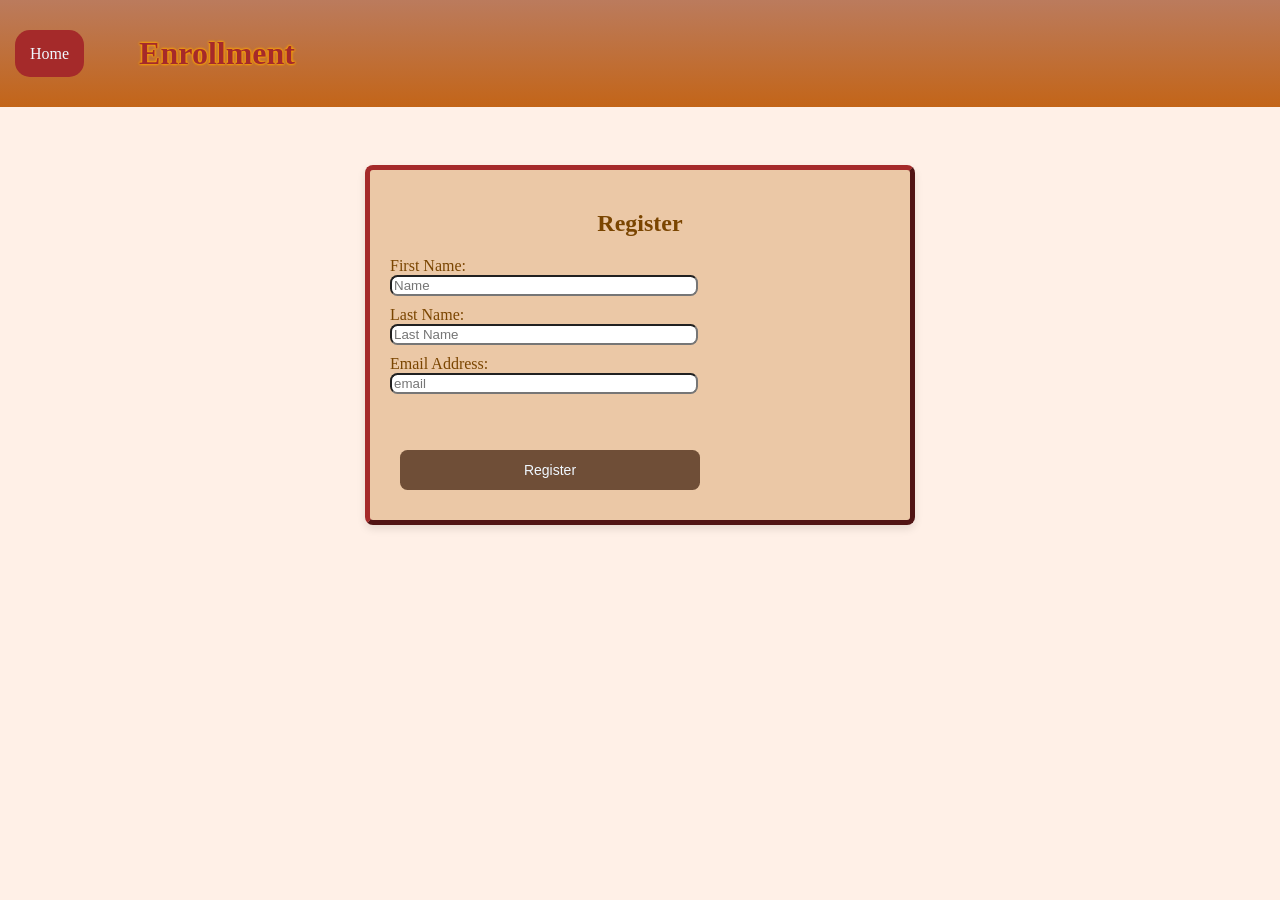
<file: EnrollPage.html>
<!DOCTYPE html>

<html lang="en" xmlns="http://www.w3.org/1999/xhtml">
<head>
    <meta charset="utf-8">
    <meta name="viewport" content="width=device-width, initial-scale=1.0">
    <title>Training Enrollment</title>
    <link href="style.css" rel="stylesheet">
    <link href="https://cdnjs.cloudflare.com/ajax/libs/font-awesome/4.7.0/css/font-awesome.min.css" rel="stylesheet">
</head>
<body>
    <div class="header">
     <div class="Button_sect">
     <a href="Index.html">Home</a>
     </div>
     <h1 id="PageTitle">Enrollment</h1>
    </div>
    <br>
    <div class="SoloItems registration-form">
        <h2>Register</h2>
        <form action="ThankYou.html" method="post" enctype="text/plain">
            <label for="fname">First Name:</label>
            <input id="fname" type="text" name="name" placeholder="Name" required>
            
            <label for="lname">Last Name:</label>
            <input id="lname" type="text" name="lastname" placeholder="Last Name" required>

            <label for="email">Email Address:</label>
            <input id="email" type="email" name="email" placeholder="email">
            <br><br>
            <button type="submit">Register</button>
        </form>
    </div>
</body>
</html>
</file>
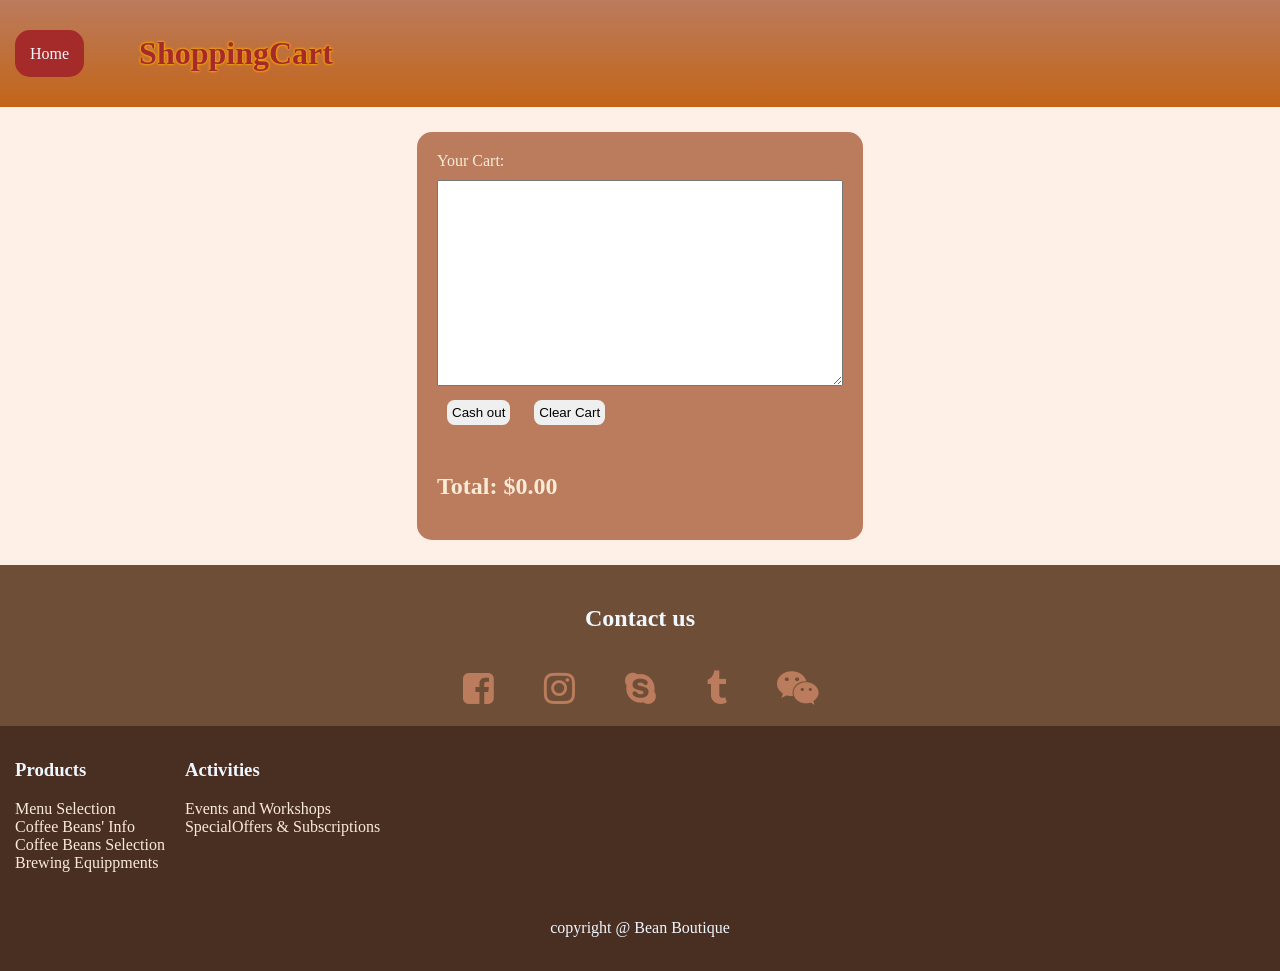
<file: ShoppingCart.html>
﻿<!DOCTYPE html>

<html lang="en" xmlns="http://www.w3.org/1999/xhtml">
<head>
    <meta charset="utf-8">
    <meta name="viewport" content="width=device-width, initial-scale=1.0">
    <title>ShoppingCart</title>
    <link href="style.css" rel="stylesheet">
    <link href="https://cdnjs.cloudflare.com/ajax/libs/font-awesome/4.7.0/css/font-awesome.min.css" rel="stylesheet">
</head>
<body>
    <div class="header">
     <div class="Button_sect">
     <a href="Index.html">Home</a>
     </div>
     <h1 id="PageTitle">ShoppingCart</h1>
    </div>
    <div class="floating_items">
    <div id="Cart">
    <form id="checkout-form" onsubmit="cashOut(event)">
     <label for="cart-contents">Your Cart:</label>
     <div id="status-indicators"></div>
     <textarea id="cart-contents" name="message" readonly></textarea>
     
     <div class="cart-buttons">
     <input type="submit" value="Cash out">
     <button type="button" onclick="clearCart()">Clear Cart</button>
     </div>
    </form><br>
        <h2 id="total-display">Total: $0.00</h2>
    </div>
    </div>
   <div class="footer">
        <h2>Contact us</h2>
        <br>
        <div class="footericons">
        <i class="fa fa-facebook-square"></i>
        <i class="fa fa-instagram"></i>
        <i class="fa fa-skype"></i>
        <i class="fa fa-tumblr"></i>
        <i class="fa fa-wechat"></i>
        </div>
    </div>
    <div class="Bottomnavi">
        <div class="navilist">
            <div class="Products">
                <h3>Products</h3>
                <ul>
                    <li><a href="MenuSelection.html">Menu Selection</a></li>
                    <li><a href="Coffee_Beans'_Info.html">Coffee Beans' Info</a></li>
                    <li><a href="CoffeeBeansSelection.html">Coffee Beans Selection</a></li>
                    <li><a href="BrewingEquippments.html">Brewing Equippments</a></li>
                </ul>
            </div>
            <div class="Activities">
                <h3>Activities</h3>
                <ul>
                    <li><a href="Events&Workshops.html">Events and Workshops</a></li>
                    <li><a href="SpecialOffers&Subscriptions.html">SpecialOffers & Subscriptions</a></li>
                </ul>
            </div>
        </div>
        <p>copyright @ Bean Boutique</p><br>
    </div>
    <script src="app.js"></script>
    <noscript>You need to enable JavaScript to view the full site.</noscript>
</body>
</html>
</file>
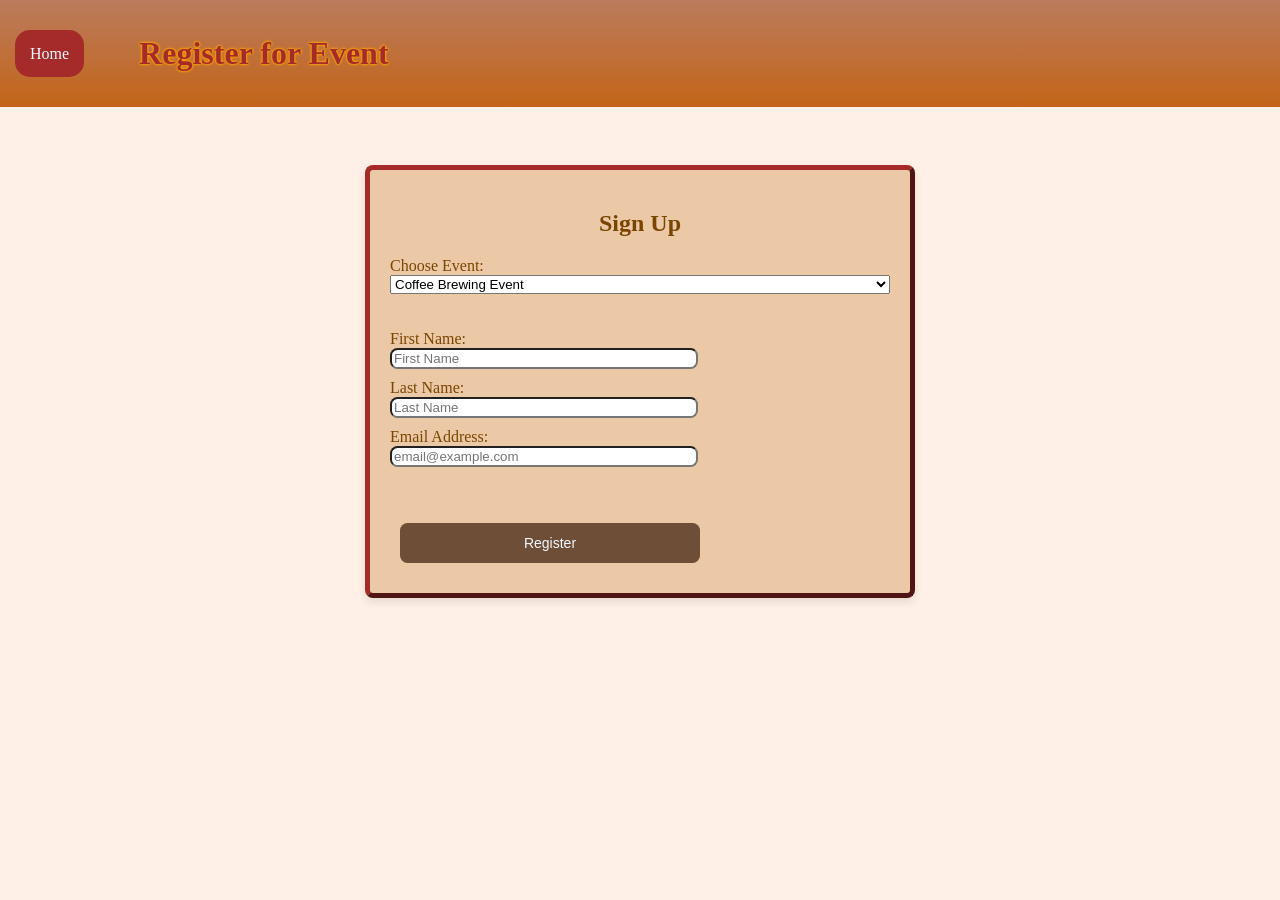
<file: SignUpPage.html>
<!DOCTYPE html>

<html lang="en" xmlns="http://www.w3.org/1999/xhtml">
<head>
    <meta charset="utf-8">
    <meta name="viewport" content="width=device-width, initial-scale=1.0">
    <title>Register for Events</title>
    <link href="style.css" rel="stylesheet">
    <link href="https://cdnjs.cloudflare.com/ajax/libs/font-awesome/4.7.0/css/font-awesome.min.css" rel="stylesheet">
</head>
<body>
    <div class="header">
     <div class="Button_sect">
     <a href="Index.html">Home</a>
     </div>
     <h1 id="PageTitle">Register for Event</h1>
    </div>
    <br>
    <div class="SoloItems registration-form">
        <h2>Sign Up</h2>
        <form action="ThankYou.html" method="post" enctype="text/plain">
        <label for="Event">Choose Event: </label>
        <select id="Event" name="Event">
            <option value="CoffeeBrewingEvent">Coffee Brewing Event</option>
            <option value="TastingEvent">Coffee Tasting Event</option>
        </select>
        
        <br><br>
        <label for="fname">First Name:</label>
        <input type="text" id="fname" name="name" placeholder="First Name" required>
        
        <label for="lname">Last Name:</label>
        <input type="text" id="lname" name="lastname" placeholder="Last Name" required>
        
        <label for="email">Email Address:</label>
        <input type="email" id="email" name="email" placeholder="email@example.com" required>
        
        <br><br>
        <button type="submit">Register</button>
    </form>
</div>
</body>
</html>
</file>
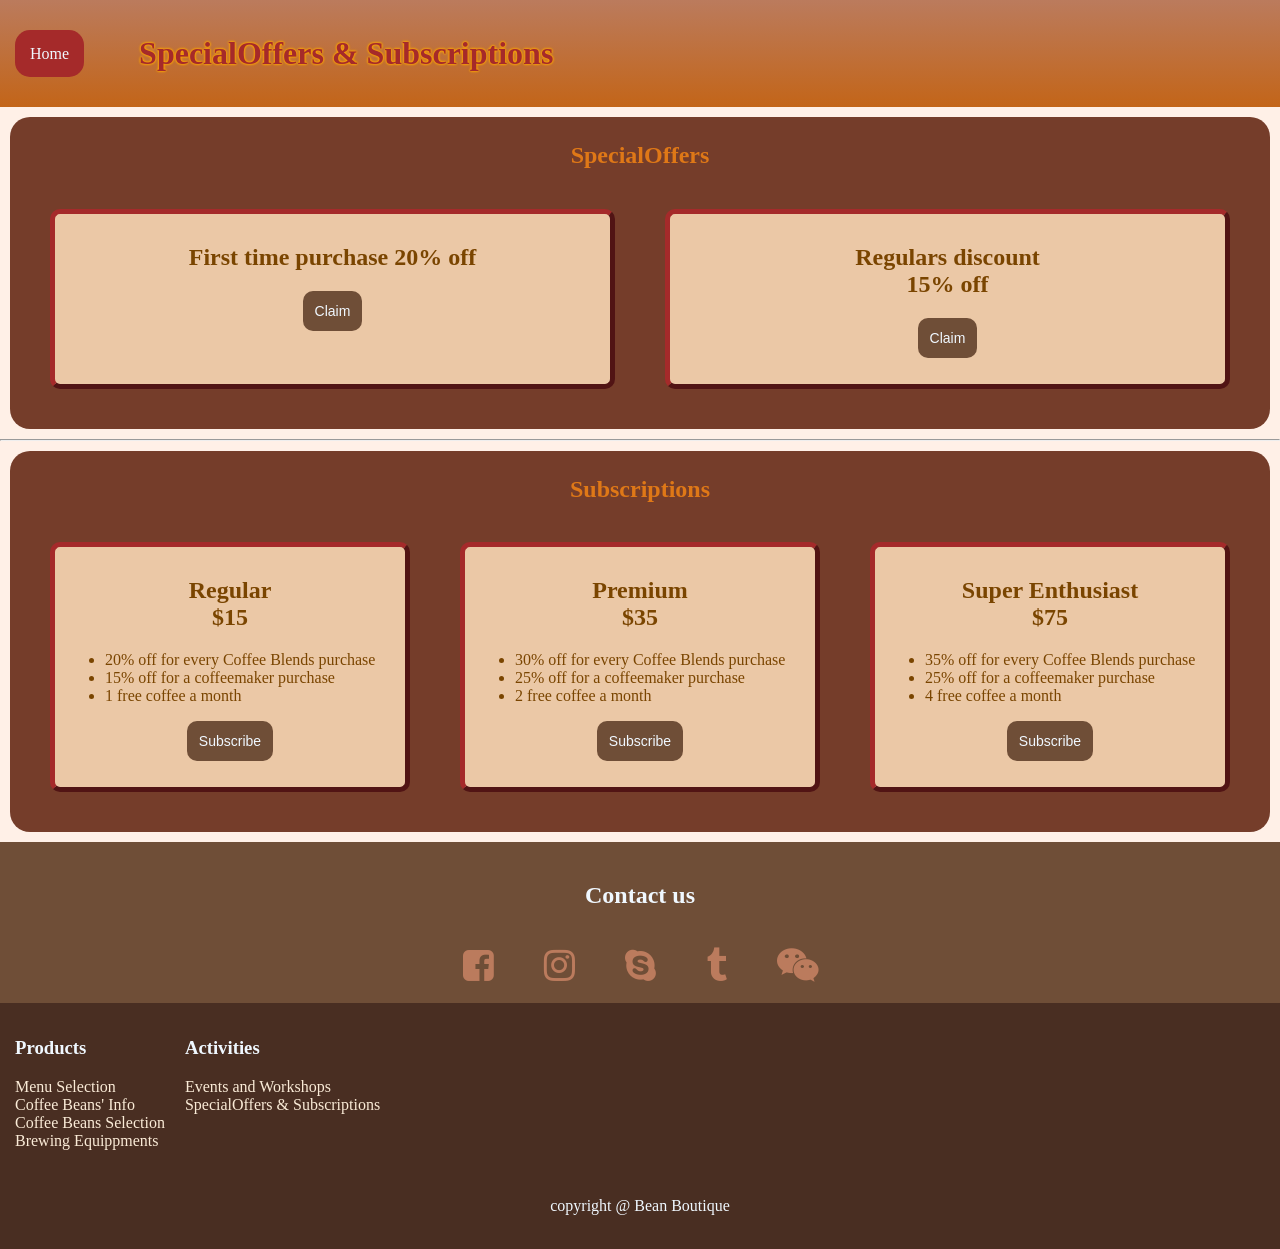
<file: SpecialOffers&Subscriptions.html>
﻿<!DOCTYPE html>

<html lang="en" xmlns="http://www.w3.org/1999/xhtml">
<head>
    <meta charset="utf-8">
    <meta name="viewport" content="width=device-width, initial-scale=1.0">
    <title>Special Offers & Subscriptions</title>
    <link href="style.css" rel="stylesheet">
    <link href="https://cdnjs.cloudflare.com/ajax/libs/font-awesome/4.7.0/css/font-awesome.min.css" rel="stylesheet">
</head>
<body>
    <div class="header">
     <div class="Button_sect">
     <a href="Index.html">Home</a>
     </div>
     <h1 id="PageTitle">SpecialOffers & Subscriptions</h1>
    </div>
    <div class="BoxDetails">
        <h2>SpecialOffers</h2>
    <div class="floating_items">
        <div class="items">
            <h2>First time purchase 20% off</h2>
            <p><button id="offer-20" onclick="toggleItem('20% discount', 0, 'offer-20')">Claim</button></p>
        </div>
        <div class="items">
            <h2>Regulars discount<br>15% off</h2>
            <p><button id="regular-15" onclick="toggleItem('regulars 15% discount', 0, 'regular-15')">Claim</button></p>
        </div>
    </div>
</div>
    <hr>
    <div class="BoxDetails">
        <h2>Subscriptions</h2>
    <div class="floating_items">
        <div class="items">
            <h2>Regular<br>$15</h2>
            <ul>
                <li>20% off for every Coffee Blends purchase</li>
                <li>15% off for a coffeemaker purchase</li>
                <li>1 free coffee a month</li>
            </ul>
            <p><button id="sub-reg" 
                onclick="toggleItem('regular subscription', 15.00, 'sub-reg')">
                Subscribe</button></p>
        </div>
        <div class="items">
            <h2>Premium<br>$35</h2>
            <ul>
                <li>30% off for every Coffee Blends purchase</li>
                <li>25% off for a coffeemaker purchase</li>
                <li>2 free coffee a month</li>
            </ul>
            <p><button id="sub-premium" 
                onclick="toggleItem('premium Subscription', 35.00, 'sub-premium')">
                Subscribe</button></p>
        </div>
        <div class="items">
            <h2>Super Enthusiast<br>$75</h2>
            <ul>
                <li>35% off for every Coffee Blends purchase</li>
                <li>25% off for a coffeemaker purchase</li>
                <li>4 free coffee a month</li>
            </ul>
            <p><button id="sub-enthusiast" 
                onclick="toggleItem('super enthusiast subscription', 75.00, 'sub-enthusiast')">
                Subscribe</button></p>
        </div>
    </div>
    </div>
   <div class="footer">
        <h2>Contact us</h2>
        <br>
        <div class="footericons">
        <i class="fa fa-facebook-square"></i>
        <i class="fa fa-instagram"></i>
        <i class="fa fa-skype"></i>
        <i class="fa fa-tumblr"></i>
        <i class="fa fa-wechat"></i>
        </div>
    </div>
    <div class="Bottomnavi">
        <div class="navilist">
            <div class="Products">
                <h3>Products</h3>
                <ul>
                    <li><a href="MenuSelection.html">Menu Selection</a></li>
                    <li><a href="Coffee_Beans'_Info.html">Coffee Beans' Info</a></li>
                    <li><a href="CoffeeBeansSelection.html">Coffee Beans Selection</a></li>
                    <li><a href="BrewingEquippments.html">Brewing Equippments</a></li>
                </ul>
            </div>
            <div class="Activities">
                <h3>Activities</h3>
                <ul>
                    <li><a href="Events&Workshops.html">Events and Workshops</a></li>
                    <li><a href="SpecialOffers&Subscriptions.html">SpecialOffers & Subscriptions</a></li>
                </ul>
            </div>
        </div>
        <p>copyright @ Bean Boutique</p><br>
    </div>
    <script src="app.js"></script>
    <noscript>You need to enable JavaScript to view the full site.</noscript>
</body>
</html>
</file>
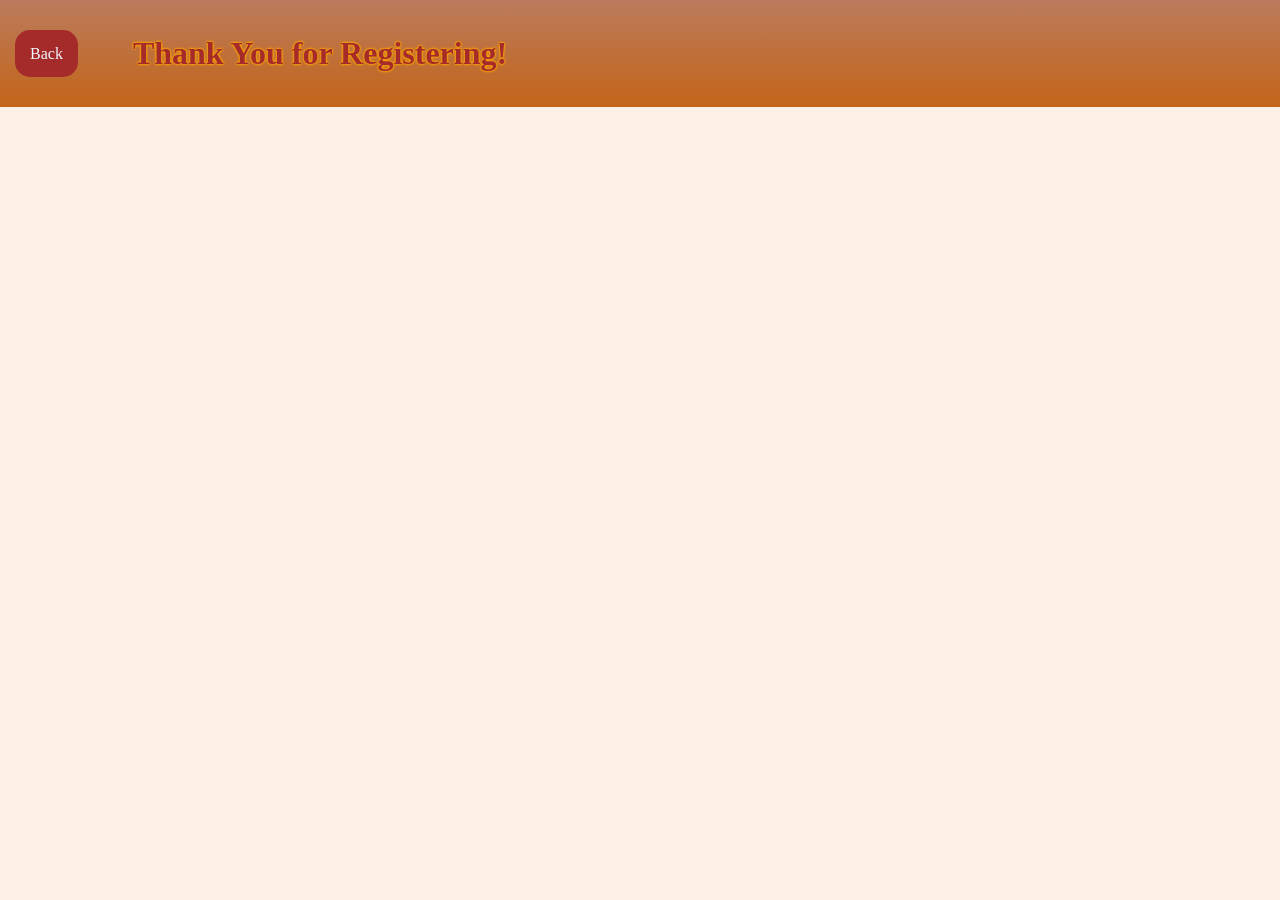
<file: ThankYou.html>
<!DOCTYPE html>
<html lang="en" xmlns="http://www.w3.org/1999/xhtml">
<head>
    <meta charset="utf-8">
    <meta name="viewport" content="width=device-width, initial-scale=1.0">
    <title>ThankYou</title>
    <link href="style.css" rel="stylesheet">
    <link href="https://cdnjs.cloudflare.com/ajax/libs/font-awesome/4.7.0/css/font-awesome.min.css" rel="stylesheet">
</head>
<body>
    <div class="header">
     <div class="Button_sect">
     <a href="Events&Workshops.html">Back</a>
     </div>
     <h1 id="PageTitle">Thank You for Registering!</h1>
    </div>
</body>
</html>
</file>
<file: style.css>
﻿html {
	scroll-behavior: smooth;
}

body {
	height: 100%;
	margin: 0;
	background: rgb(255, 240, 231)
}

#WelcomePage {
	color: brown;
	text-shadow: 0 0 2px orange,0 0 2.5px orange,0 0 3px orange;
	background: linear-gradient(to top,#6F4E37,#bb7b5d);
	margin: 0;
	padding: 20px;
	text-align: center;
}

#PageTitle {
	color: brown;
	text-shadow: 0 0 2px orange,0 0 2.5px orange,0 0 3px orange;
	margin: 0;
	padding: 20px;
	text-align: center;
}

.header {
	display: flex;
	flex-wrap: wrap;
	align-items: center;
	padding: 15px;
	gap: 35px;
	background: linear-gradient(to top,#bd5704e8,#bb7b5d);
}

#Saleheader {
	display: flex;
	justify-content: space-around;
	align-items: center;
	padding: 10px;
	background: linear-gradient(to top,#bd5704e8,#bb7b5d);
}

.Button_sect a {
	background-color: brown;
	color: aliceblue;
	padding: 15px;
	cursor: pointer;
	text-decoration: none;
	border-radius: 15px;
	height: auto;
}

.Button_sect i {
	font-size: 18px;
}

.Button_sect a:hover {
	background-color: aliceblue;
	color: #bb7b5d;
}

.section {
	color: brown;
	margin: 0;
	background: #bd5704e8;
}

.navigation ul {
	display: flex;
	flex-wrap: wrap;
	text-align: center;
	margin: auto;
}

.navigation li {
	display: inline;
	list-style-type: none;
	background: Chocolate;
}

.navigation a {
	color: #6F4E37;
	display: block;
	float: left;
	text-decoration: none;
	padding: 5px 15px;
	border-right: 1px solid #6F4E37;
	border-left: 1px solid #6F4E37;
}

.navigation a:hover {
	background: #6F4E37;
	color: white;
}

#music-toggle {
	font-size: 24px;
	cursor: pointer;
}

.welcome_text {
	text-align: center;
	color: orange;
	text-shadow: 0 0 0.5px rgb(128, 121, 60),0 0 1px rgb(128, 121, 60),0 0 1.5px rgb(128, 121, 60);
} 

#homepage_description {
	color: rgb(170, 40, 62);
	text-align: center;
	text-shadow: 0 0 1px orange,0 0 2px orange,0 0 3px orange;
}

.search-section {
	text-align: center;
	margin: 20px 0;
}

.search-container {
	display: inline-flex;
	align-items: center;
	background-color: white;
	border: 2px solid #6F4E37;
	border-radius: 25px;
	padding: 5px 15px;
	transition: box-shadow 0.3s ease;
}

.search-container input[type="text"] {
	width: 180px;
	border: none;
	outline: none;
	padding: 8px;
	font-size: 16px;
	transition: width 0.5s cubic-bezier(0.4, 0, 0.2, 1);
}

.search-container input[type="text"]:focus {
	width: 300px;
}

.search-container:focus-within {
	box-shadow: 0 0 10px rgba(111, 78, 55, 0.5);
}

.search-container button {
	background: none;
	color: #6F4E37;
	font-size: 18px;
	cursor: pointer;
	margin: 0;
	padding: 5px;
}

.page_description {
	color: rgb(170, 40, 62);
	text-align: center;
	text-shadow: 0 0 1px orange,0 0 2px orange,0 0 3px orange;
	font-size: 18px;
	margin: 15px;
	padding: 10px;
}

#Cart {
	background-color: #bb7b5d;
	border-radius: 15px;
	padding: 20px;
	justify-self: center;
	color: antiquewhite;
}

#cart-contents {
	height: 200px;
	width: 400px;
}

.BoxDetails {
	color: rgb(223, 120, 23);
	background-color: rgba(99, 38, 18, 0.884);
	text-align: center;
	padding: 5px;
	margin: 10px;
	border-radius: 20px;
}

.floating_items {
	display: grid;
	grid-template-columns: repeat(auto-fit, minmax(200px, 1fr));
	gap: 1rem;
	margin: 15px;
	padding: 10px;
	gap: 30px;
	overflow: hidden;
}

.floating_items a {
	display: grid;
	text-decoration: none;
}

.items {
	border: 5px outset brown;
	border-radius: 10px;
	text-align: center;
	color: rgb(122, 69, 0);
	background: rgb(235, 200, 166);
	padding: 10px;
	margin: 10px;
	transition: transform 0.3s ease;
	position: relative;
	z-index: 1;
	animation-name: FadeIn;
	animation-duration: 3s;
}

.items:hover {
	transform: scale(1.05);
	z-index: 10;
}

.items h2:hover, p:hover {
	  background: linear-gradient(90deg,rgb(122, 69, 0),rgb(122, 69, 0),#6F4E37,brown,#bb7b5d,antiquewhite,rgb(122, 69, 0));
	  background-size: 200% auto;
	  background-position: 0% 50%;
	  -webkit-background-clip: text;
	  background-clip: text;
	  color: transparent;
	  animation: gradient-flash 5s linear infinite;
}

@keyframes gradient-flash {
  0% {
    background-position: 0% 50%;
  }
  100% {
    background-position: 200% 50%;
  }
}

.items img {
	max-width: 100%;
	height: auto;
	display: block;
	margin-right: auto;
	margin-left: auto;
}

.items li {
	text-align: left;
}

@keyframes FadeIn {
	from {opacity: 0;}
	to {opacity: 1;}
}

.SoloItems {
	border: 5px outset brown;
	border-radius: 8px;
	text-align: center;
	max-width: 500px;
	justify-self: center;
	color: rgb(122, 69, 0);
	background: rgb(235, 200, 166);
	box-shadow: 0 4px 8px rgba(0,0,0,0.1);
	margin: 40px auto;
    padding: 20px;
	transition: transform 0.3s ease;
	position: relative;
	z-index: 1;
}

.SoloItems:hover {
	transform: scale(1.05);
	z-index: 10;
}

.SoloItems h2:hover, p:hover {
	  background: linear-gradient(90deg,rgb(122, 69, 0),rgb(122, 69, 0),#6F4E37,brown,#bb7b5d,antiquewhite,rgb(122, 69, 0));
	  background-size: 200% auto;
	  background-position: 0% 50%;
	  -webkit-background-clip: text;
	  background-clip: text;
	  color: transparent;
	  animation: gradient-flash 5s linear infinite;
}

@media (min-width: 768px) {
	.items {
		grid-template-columns: repeat(2, 1fr);
	}
}

@media (min-width: 1024px) {
	.items {
		grid-template-columns: repeat(3, 1fr);
	}
}

.items button {
	border: none;
	border-radius: 10px;
  	outline: 0;
  	padding: 12px;
	color: aliceblue;
	background-color: #6F4E37;
	text-align: center;
	align-items: center;
	cursor: pointer;
	width: auto;
	font-size: 14px;
}

.items button:hover {
	opacity: 0.5;
}

.items a {
	padding: 12px;
	color: aliceblue;
	background-color: #6F4E37;
	border-radius: 10px;
	text-align: center;
	align-items: center;
	cursor: pointer;
	text-decoration: none;
	width: auto;
	font-size: 14px;
}

.items a:hover {
	opacity: 0.5;
}

.SoloItems button {
	border: none;
  	outline: 0;
  	padding: 12px;
	margin: 10px;
	color: aliceblue;
	background-color: #6F4E37;
	text-align: center;
	cursor: pointer;
	width: auto;
	font-size: 14px;
}

.SoloItems button:hover {
	opacity: 0.5;
}

.SoloItems a {
	padding: 12px;
	color: aliceblue;
	background-color: #6F4E37;
	border-radius: 10px;
	text-align: center;
	align-items: center;
	cursor: pointer;
	text-decoration: none;
	width: auto;
	font-size: 14px;
}

.SoloItems a:hover {
	opacity: 0.5;
}

.SoloItems form {
    display: flex;
    flex-direction: column;
    text-align: left;
}

.registration-form input, .registration-form button {
    width: 300px;
    margin-bottom: 10px;
	border-radius: 7.5px;
}

.cart-buttons input, .cart-buttons button {
	margin: 10px;
	padding: 5px;
	border: none;
	border-radius: 7.5px;
}

#status-indicators {
	margin-bottom: 10px;
	font-weight: bold;
	color: green;
}

.footer {
	background: #6F4E37;
	color: aliceblue;
	text-align: center;
	padding: 20px;
	height: auto;
}

.footericons {
	display: flex;
	flex-wrap: wrap;
	justify-content: center;
	gap: 50px;
	font-size: 36px;
	color: #bb7b5d;
}

.footericons i {
	cursor: pointer;
}

.footericons i:hover {
	opacity: 1.5;
	background-color: transparent;
	color: aliceblue;
}

.feature-icon {
    font-size: 50px;
    color: #6F4E37;
    margin-bottom: 10px;
    display: block;
}

.Bottomnavi {
	display: block;
	text-align: center;
	color: aliceblue;
	background-color: #492e22;
	margin: 0;
}

.navilist {
	display: flex;
	flex-wrap: wrap;
	justify-content: left;
	padding: 15px;
	gap: 20px;
	text-align: left;
}

.navilist a:hover {
	color: aliceblue;
	text-decoration: underline;
}

.Products ul {
	padding: 0; 
}

.Products li {
	list-style-type: none;
}

.Products a {
	color: antiquewhite;
	text-decoration: none;
}

.Activities ul {
	padding: 0; 
}

.Activities li {
	list-style-type: none;
}

.Activities a {
	color: antiquewhite;
	text-decoration: none;
}
</file>
